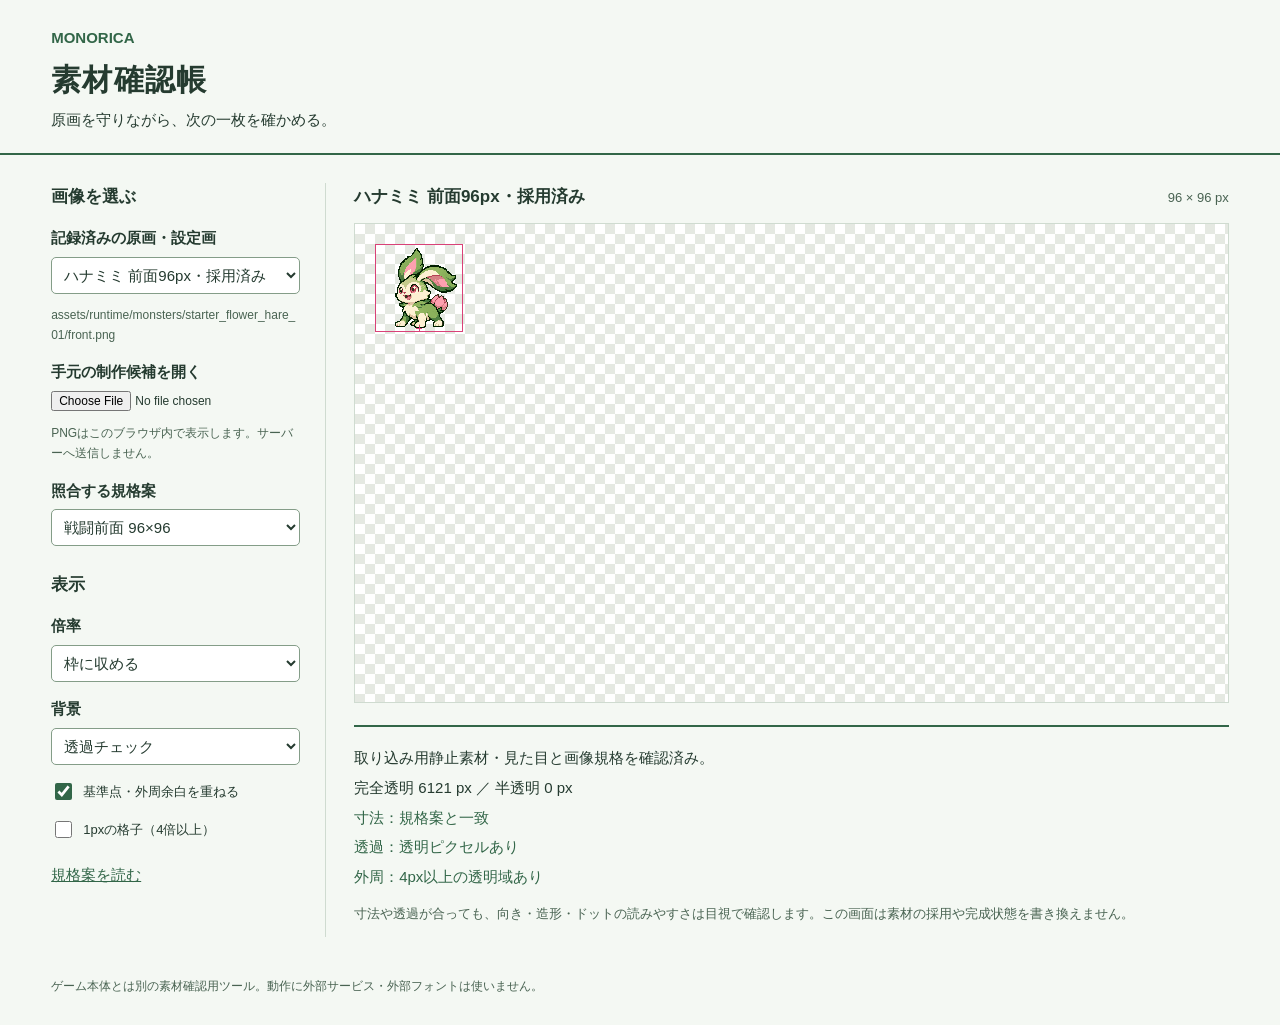
<file: tools/asset-review/index.html>
<!doctype html>
<html lang="ja">
<meta charset="utf-8">
<meta name="viewport" content="width=device-width,initial-scale=1">
<title>MONORICA 素材確認帳</title>
<link rel="stylesheet" href="review.css">
<header>
  <a href="../../README.md">MONORICA</a>
  <h1>素材確認帳</h1>
  <p>原画を守りながら、次の一枚を確かめる。</p>
</header>
<main>
  <aside>
    <h2>画像を選ぶ</h2>
    <label for="asset">記録済みの原画・設定画</label>
    <select id="asset"><option>読み込み中…</option></select>
    <p id="provenance" class="note"></p>
    <label for="upload">手元の制作候補を開く</label>
    <input id="upload" type="file" accept="image/png">
    <p class="note">PNGはこのブラウザ内で表示します。サーバーへ送信しません。</p>
    <label for="kind">照合する規格案</label>
    <select id="kind">
      <option value="reference">参照画像（寸法自由）</option>
      <option value="front">戦闘前面 96×96</option>
      <option value="back">戦闘背面 96×96</option>
      <option value="icon">アイコン 32×32</option>
      <option value="walk">人物歩行 96×192</option>
    </select>
    <h2>表示</h2>
    <label for="zoom">倍率</label>
    <select id="zoom"><option value="fit">枠に収める</option><option value="1">1倍</option><option value="2">2倍</option><option value="4">4倍</option><option value="8">8倍</option></select>
    <label for="background">背景</label>
    <select id="background"><option value="checker">透過チェック</option><option value="white">白</option><option value="dark">濃紺</option><option value="green">草地色</option></select>
    <label class="check"><input id="guides" type="checkbox" checked> 基準点・外周余白を重ねる</label>
    <label class="check"><input id="grid" type="checkbox"> 1pxの格子（4倍以上）</label>
    <a class="spec" href="../../docs/ASSET_SPEC_v0.1.md">規格案を読む</a>
  </aside>
  <section class="workbench" aria-label="画像の確認">
    <div class="art-head"><h2 id="name">画像を読み込みます</h2><span id="size"></span></div>
    <div id="stage" data-background="checker"><canvas id="canvas" aria-label="選択した素材"></canvas></div>
    <div id="results" aria-live="polite"></div>
    <p class="boundary">寸法や透過が合っても、向き・造形・ドットの読みやすさは目視で確認します。この画面は素材の採用や完成状態を書き換えません。</p>
  </section>
</main>
<footer>ゲーム本体とは別の素材確認用ツール。動作に外部サービス・外部フォントは使いません。</footer>
<script src="review.js"></script>
</html>
</file>
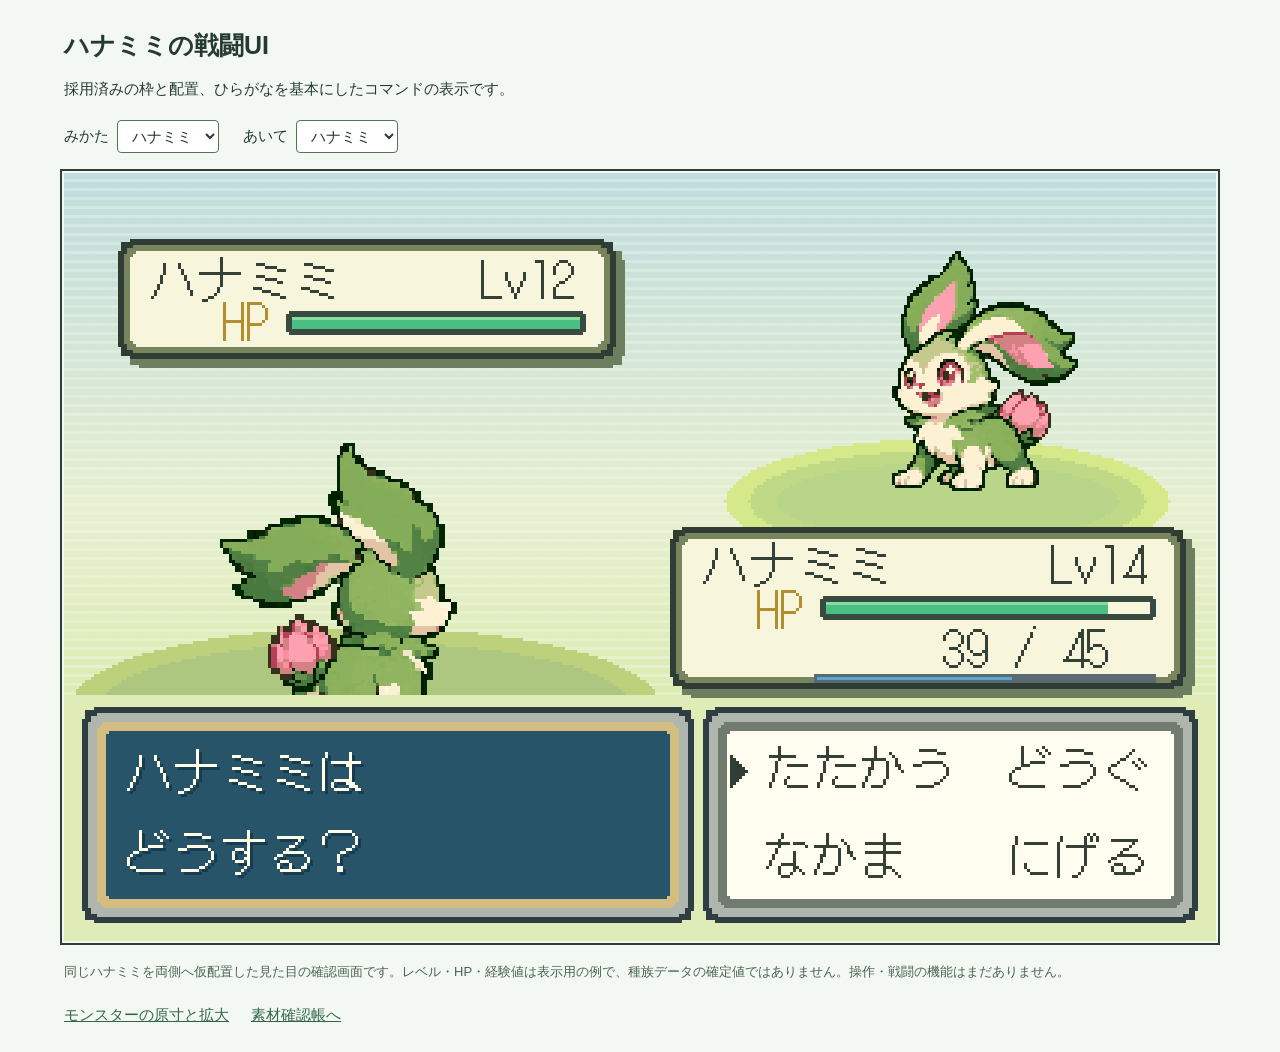
<file: tools/asset-review/battle-composition.html>
<!doctype html>
<html lang="ja">
<meta charset="utf-8">
<meta name="viewport" content="width=device-width,initial-scale=1">
<title>ハナミミ・戦闘UIの確認</title>
<style>
@font-face{font-family:BattleDot;src:url('../../assets/runtime/fonts/DotGothic16-Regular.ttf') format('truetype');font-weight:400;font-style:normal;font-display:block}
*{box-sizing:border-box}body{margin:0;padding:24px;background:#f4f8f3;color:#253b30;font:15px/1.75 "Yu Gothic","Hiragino Kaku Gothic ProN",sans-serif}main{max-width:1152px;margin:auto}.preview-pickers{display:flex;gap:24px;flex-wrap:wrap;margin:12px 0 20px}.preview-pickers label{display:flex;gap:8px;align-items:center}.preview-pickers select{font:inherit;padding:6px 10px;color:#253b30;background:#fff;border:1px solid #517653;border-radius:4px}h1{font-size:25px;margin:0 0 6px}p{margin:8px 0 18px}canvas{display:block;width:100%;height:auto;image-rendering:pixelated;background:#dce8c9;outline:2px solid #303d35;outline-offset:2px}.note{font-size:13px;color:#496352;margin-top:20px}a{color:#326648}.links{display:flex;gap:22px;flex-wrap:wrap}@media(max-width:600px){body{padding:14px}h1{font-size:21px}}
</style>
<main>
<h1 id="heading">ハナミミの戦闘UI</h1>
<p>採用済みの枠と配置、ひらがなを基本にしたコマンドの表示です。</p>
<div class="preview-pickers"><label>みかた<select id="ally-preview" aria-label="表示する味方"></select></label><label>あいて<select id="enemy-preview" aria-label="表示する相手"></select></label></div>
<p id="loading" role="status">もじと そざいを よみこんでいます。</p>
<canvas id="battle" width="384" height="256" role="img" aria-label="左上に相手の情報、右下に味方の情報。左下の味方は背面、右上の相手は正面。下部はハナミミはどうするという会話欄と、たたかう・どうぐ・なかま・にげるの2行2列のコマンド。"></canvas>
<p id="preview-note" class="note">同じハナミミを両側へ仮配置した見た目の確認画面です。レベル・HP・経験値は表示用の例で、種族データの確定値ではありません。操作・戦闘の機能はまだありません。</p>
<div class="links"><a href="sprite-candidates.html">モンスターの原寸と拡大</a><a href="index.html">素材確認帳へ</a></div>
</main>
<script src="starter-preview-catalog.js"></script>
<script src="battle-ui.js"></script>
</html>
</file>
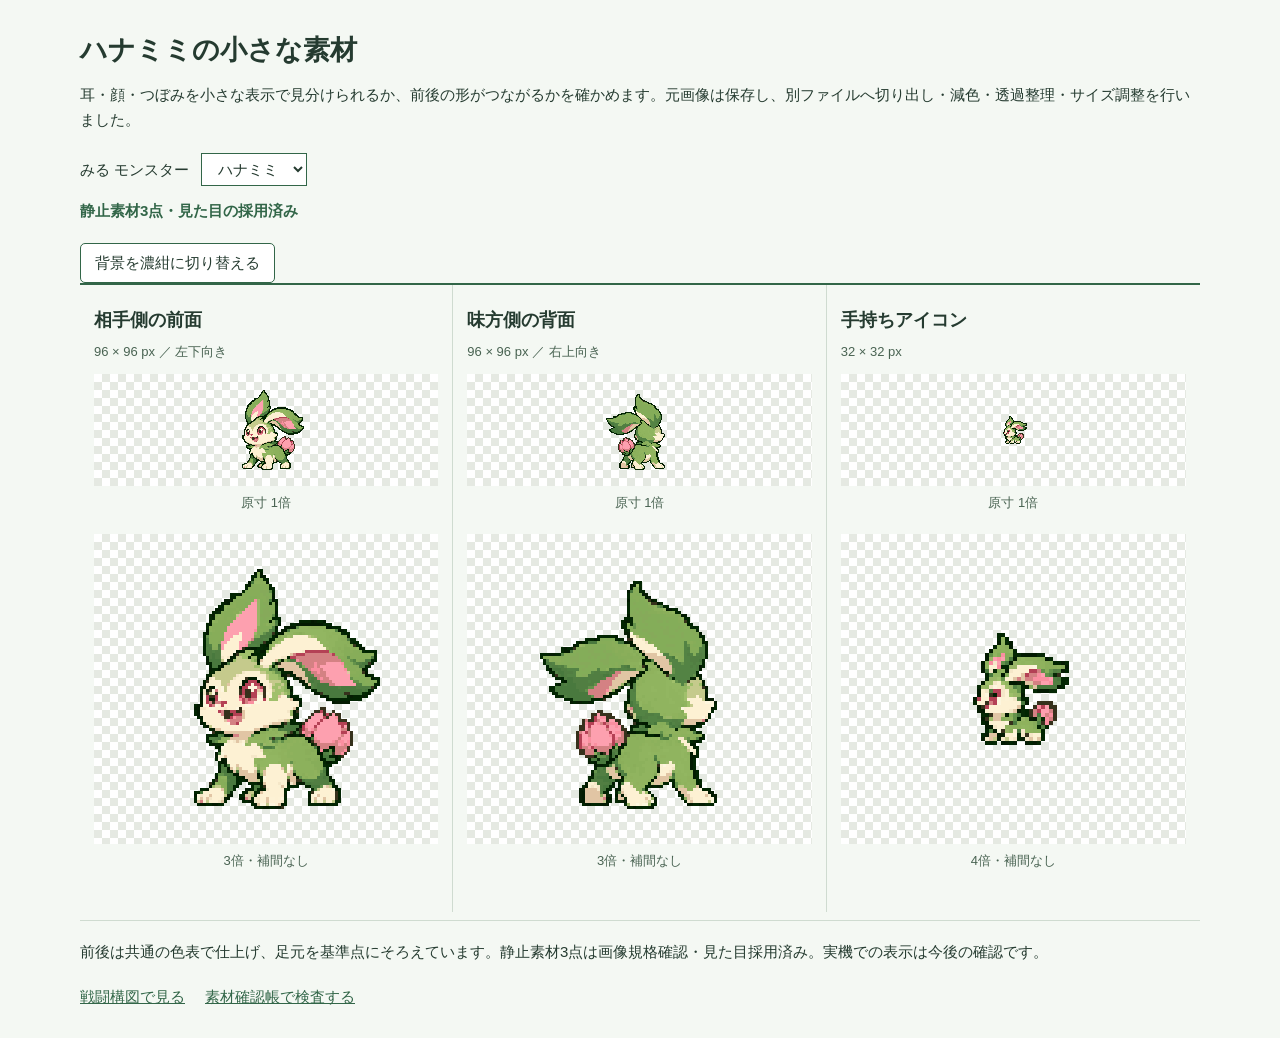
<file: tools/asset-review/sprite-candidates.html>
<!doctype html>
<html lang="ja">
<meta charset="utf-8">
<meta name="viewport" content="width=device-width,initial-scale=1">
<title>ハナミミ・小さな素材の確認</title>
<style>
*{box-sizing:border-box}body{margin:0;padding:28px;background:#f4f8f3;color:#253b30;font:15px/1.7 "Yu Gothic","Hiragino Kaku Gothic ProN",sans-serif}main{max-width:1120px;margin:auto}.picker{display:flex;gap:12px;align-items:center;margin:12px 0}.picker select{font:inherit;max-width:100%;padding:6px 12px;border:1px solid #326648;background:#fff;color:#253b30}h1{font-size:27px;margin:0 0 8px}h2{font-size:18px;margin:0 0 6px}p{margin:8px 0 20px}a{color:#326648}.samples{display:grid;grid-template-columns:repeat(3,minmax(0,1fr));border-top:2px solid #326648}.sample{min-width:0;padding:20px 14px;border-right:1px solid #cfdbd0}.sample:last-child{border:0}.size{font-size:13px;color:#496352}.view{display:flex;justify-content:center;align-items:center;background-color:#fff;background-image:conic-gradient(#e5e9e2 25%,#fff 0 50%,#e5e9e2 0 75%,#fff 0);background-size:16px 16px;margin:10px 0 6px;overflow:auto;min-height:112px}.view img{image-rendering:pixelated;flex-shrink:0}.large{height:310px}.large .battle{width:288px;height:288px}.large .icon{width:128px;height:128px}.caption{font-size:13px;text-align:center;margin:2px 0 20px;color:#496352}.note{border-top:1px solid #cfdbd0;padding-top:18px}.links{display:flex;flex-wrap:wrap;gap:20px}.status{color:#326648;font-weight:700}button{font:inherit;padding:6px 14px;border:1px solid #326648;border-radius:5px;color:#253b30;background:#fff;cursor:pointer}button:focus-visible,a:focus-visible{outline:3px solid #a9436a;outline-offset:3px}[data-bg=dark] .view{background:#24354b}[data-bg=green] .view{background:#638c5a}@media(max-width:850px){.samples{grid-template-columns:1fr}.sample{border-right:0;border-bottom:1px solid #cfdbd0}.large{height:310px}body{padding:16px}}
</style>
<main>
<h1 id="heading">ハナミミの小さな素材</h1>
<p>耳・顔・つぼみを小さな表示で見分けられるか、前後の形がつながるかを確かめます。元画像は保存し、別ファイルへ切り出し・減色・透過整理・サイズ調整を行いました。</p>
<label class="picker">みる モンスター<select id="species-preview"><option value="hanamimi">ハナミミ</option><option value="honoru">ホノル</option><option value="miomaru">ミオマル</option></select></label>
<p class="status" id="review-state">静止素材3点・見た目の採用済み</p>
<button type="button" id="background">背景を濃紺に切り替える</button>
<div class="samples" id="samples" data-bg="checker">
 <section class="sample"><h2>相手側の前面</h2><div class="size">96 × 96 px ／ 左下向き</div>
  <div class="view"><img class="native" data-kind="front" src="../../assets/runtime/monsters/starter_flower_hare_01/front.png" width="96" height="96" alt="ハナミミの戦闘前面・原寸"></div><p class="caption">原寸 1倍</p>
  <div class="view large"><img class="battle" data-kind="front" src="../../assets/runtime/monsters/starter_flower_hare_01/front.png" width="288" height="288" alt="前面の3倍表示"></div><p class="caption">3倍・補間なし</p>
 </section>
 <section class="sample"><h2>味方側の背面</h2><div class="size">96 × 96 px ／ 右上向き</div>
  <div class="view"><img class="native" data-kind="back" src="../../assets/runtime/monsters/starter_flower_hare_01/back.png" width="96" height="96" alt="ハナミミの戦闘背面・原寸"></div><p class="caption">原寸 1倍</p>
  <div class="view large"><img class="battle" data-kind="back" src="../../assets/runtime/monsters/starter_flower_hare_01/back.png" width="288" height="288" alt="背面の3倍表示"></div><p class="caption">3倍・補間なし</p>
 </section>
 <section class="sample"><h2>手持ちアイコン</h2><div class="size">32 × 32 px</div>
  <div class="view"><img class="native" data-kind="icon" src="../../assets/runtime/monsters/starter_flower_hare_01/icon.png" width="32" height="32" alt="ハナミミのアイコン・原寸"></div><p class="caption">原寸 1倍</p>
  <div class="view large"><img class="icon" data-kind="icon" src="../../assets/runtime/monsters/starter_flower_hare_01/icon.png" width="128" height="128" alt="アイコンの4倍表示"></div><p class="caption">4倍・補間なし</p>
 </section>
</div>
<p class="note" id="review-note">前後は共通の縮小率・色表で仕上げ、足元を基準点にそろえています。寸法・透過・外周余白は検査済みです。静止素材3点は採用済みですが、他の全種への適用、スマートフォン実機での読みやすさは今後の確認です。</p>
<div class="links"><a id="battle-link" href="battle-composition.html">戦闘構図で見る</a><a href="index.html">素材確認帳で検査する</a></div>
</main>
<script src="starter-preview-catalog.js"></script>
<script>
const samples=document.getElementById('samples'),button=document.getElementById('background');
const modes=['checker','dark','green'];let mode=0;
button.addEventListener('click',()=>{mode=(mode+1)%modes.length;samples.dataset.bg=modes[mode];button.textContent=['背景を濃紺に切り替える','背景を草地色に切り替える','背景を透過チェックに戻す'][mode];});
const picker=document.getElementById('species-preview'),catalog=window.StarterPreviewCatalog;
picker.replaceChildren(...Object.entries(catalog).map(([value,entry])=>{const option=document.createElement('option');option.value=value;option.textContent=entry.name;return option;}));
async function chooseSpecies(key){
 if(!Object.hasOwn(catalog,key))key='hanamimi';
 const entry=catalog[key];picker.value=key;
 document.getElementById('heading').textContent=entry.name+'の小さな素材';
 document.title=entry.name+'・小さな素材の確認';
 document.getElementById('review-note').textContent=entry.review==='adopted'?'前後は共通の色表で仕上げ、足元を基準点にそろえています。静止素材3点は画像規格確認・見た目採用済み。実機での表示は今後の確認です。':'前後は共通の倍率と色表で仕上げ、足元を基準点にそろえています。寸法・透過・余白は検査済み。今回の3枚の見た目は確認待ちで、実機の検証はまだです。';
 const state=document.getElementById('review-state');state.textContent=entry.review==='adopted'?'静止素材3点・見た目の採用済み':'取り込み候補3点・見た目の確認待ち';state.style.color=entry.review==='adopted'?'#326648':'#8c354d';
 document.getElementById('battle-link').href='battle-composition.html?ally='+key+'&enemy=hanamimi';
 const images=[...document.querySelectorAll('img[data-kind]')];
 window.SpritePreviewReady=null;
 await Promise.all(images.map(async image=>{image.src='../../assets/runtime/monsters/'+entry.id+'/'+image.dataset.kind+'.png';image.alt=entry.name+' '+image.dataset.kind;await image.decode();}));
 window.SpritePreviewReady={species:key};
}
picker.addEventListener('change',()=>chooseSpecies(picker.value));
chooseSpecies(new URLSearchParams(location.search).get('species')||'hanamimi');

</script>
</html>
</file>
<file: tools/asset-review/review.css>
:root{color-scheme:light;--ink:#253b30;--leaf:#326648;--paper:#f4f8f3;--line:#cfdbd0;--bud:#a9436a}
*{box-sizing:border-box}body{margin:0;background:var(--paper);color:var(--ink);font:15px/1.65 "Yu Gothic","Hiragino Kaku Gothic ProN",sans-serif}header{padding:26px 4vw 20px;border-bottom:2px solid var(--leaf)}header a{color:var(--leaf);font-weight:700;text-decoration:none}h1{font-size:30px;letter-spacing:.04em;margin:4px 0}header p{margin:0}h2{font-size:17px;margin:0 0 12px}main{display:grid;grid-template-columns:275px minmax(0,1fr);gap:28px;padding:28px 4vw}aside{border-right:1px solid var(--line);padding-right:25px}aside h2:not(:first-child){margin-top:25px}label{display:block;font-weight:700;margin-top:15px}select,input[type=file]{display:block;width:100%;font:inherit;margin-top:6px}select{padding:8px;background:white;border:1px solid #849d88;border-radius:5px;color:var(--ink)}input[type=file]{font-size:12px}.note{font-size:12px;color:#496352;overflow-wrap:anywhere}.check{display:flex;align-items:center;gap:8px;font-weight:400;font-size:13px}.check input{accent-color:var(--leaf);width:17px;height:17px}.spec{display:inline-block;color:var(--leaf);margin-top:22px}.art-head{display:flex;align-items:baseline;justify-content:space-between;gap:16px}.art-head h2{overflow-wrap:anywhere}#size{white-space:nowrap;font-size:13px;color:#496352}#stage{height:480px;min-height:260px;overflow:auto;padding:16px;display:flex;align-items:flex-start;justify-content:flex-start;border:1px solid var(--line);background-color:#e7ece5}#stage[data-background=checker]{background-image:conic-gradient(#e5e9e2 25%,#fff 0 50%,#e5e9e2 0 75%,#fff 0);background-size:20px 20px}#stage[data-background=white]{background:#fff}#stage[data-background=dark]{background:#24354b}#stage[data-background=green]{background:#638c5a}canvas{display:block;flex-shrink:0;image-rendering:pixelated}#results{border-top:2px solid var(--leaf);margin-top:22px;padding-top:14px}#results p{margin:5px 0}.good{color:var(--leaf)}.attention{color:#8c354d}.boundary{font-size:13px;max-width:60em;color:#496352}footer{padding:12px 4vw 28px;font-size:12px;color:#496352}:focus-visible{outline:3px solid var(--bud);outline-offset:3px}@media(max-width:800px){main{grid-template-columns:1fr;padding:20px}aside{border-right:0;border-bottom:1px solid var(--line);padding:0 0 22px}header{padding:20px}#stage{height:360px}.art-head{display:block}}

/* Permit long asset names and canvases to shrink within the grid. */
aside,.workbench{min-width:0}select{min-width:0;max-width:100%}@media(max-width:800px){main{grid-template-columns:minmax(0,1fr)}}
</file>
